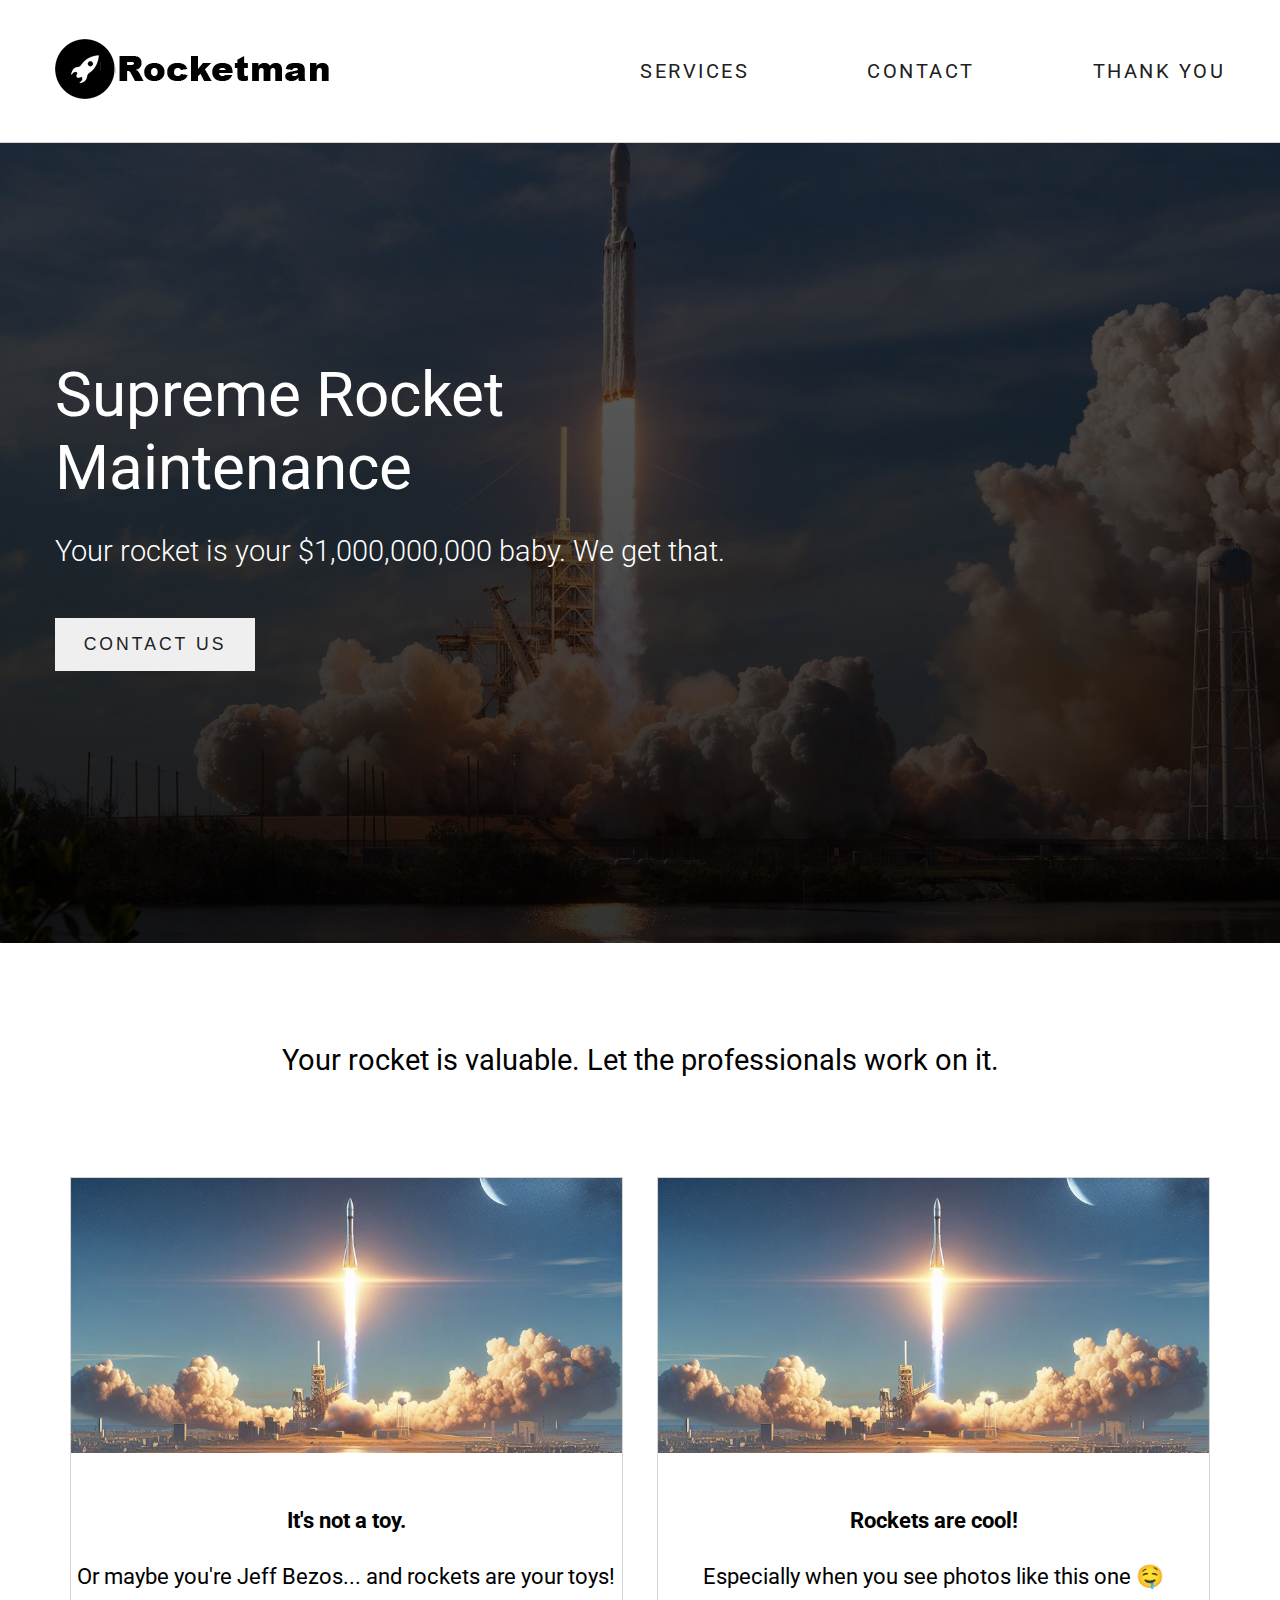
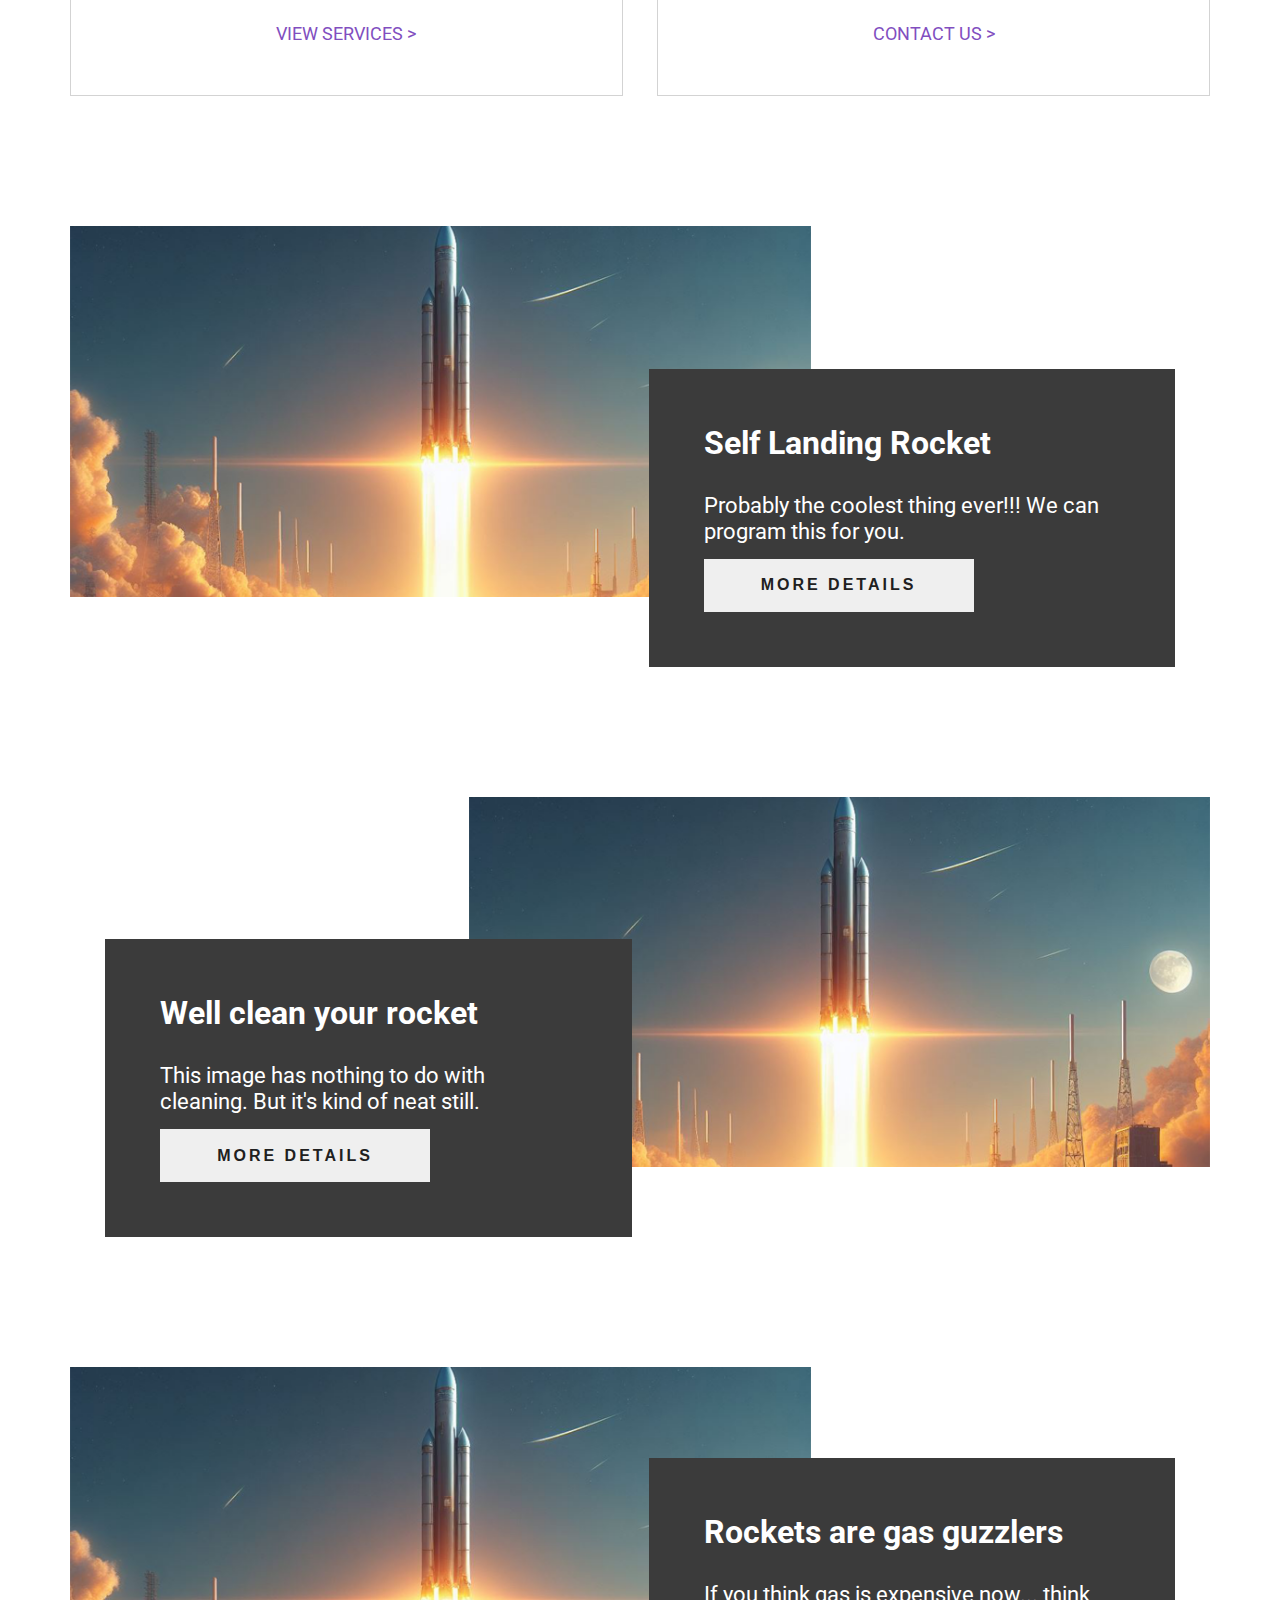
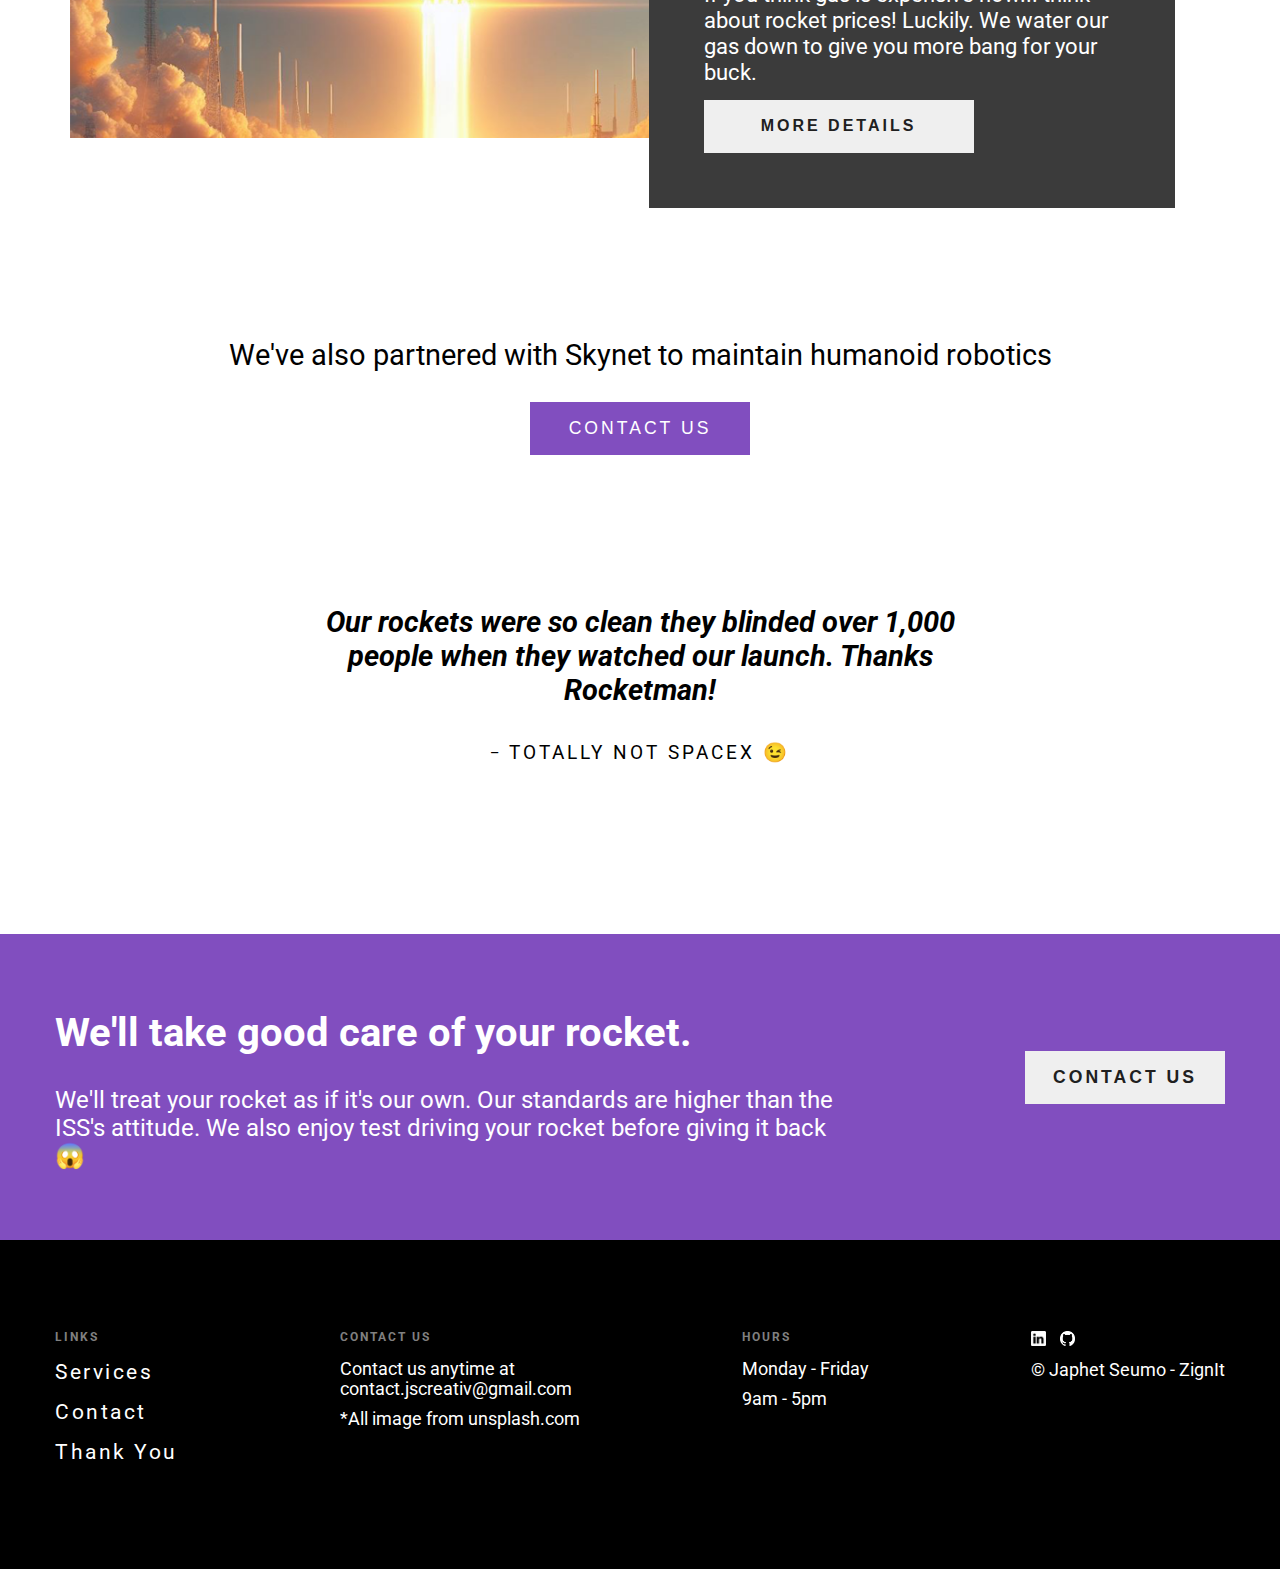
<file: index.html>
<!DOCTYPE html>
<html lang="en">
<head>
    <meta charset="UTF-8">
    <meta name="viewport" content="width=device-width, initial-scale=1.0">
    <link rel="stylesheet" href="style.css">
    <link rel="preconnect" href="https://fonts.googleapis.com">
    <link rel="preconnect" href="https://fonts.gstatic.com" crossorigin>
    <link rel="shortcut icon" href="img/rocket-favicon.png" type="image/png">
    <link href="https://fonts.googleapis.com/css2?family=Jost:ital,wght@0,100..900;1,100..900&family=Roboto:wght@100;400&display=swap" rel="stylesheet">
    <!-- <link rel="stylesheet" href="https://fonts.googleapis.com/css2?family=Material+Symbols+Outlined:opsz,wght,FILL,GRAD@48,400,0,0" /> -->
    
</head>
<body class="jost-regular roboto-thin roboto-regular">
    <nav>
        <div class="container">
            <div id="entete-menu">
                <div id="logo"><a href="index.html"><img src="img/logo.png" alt="Rocketman logo"></a></div>
                <div id="icon-menu">
                    <!-- <span class="material-symbols-outlined">
                        menu
                    </span> -->
                    <svg xmlns="http://www.w3.org/2000/svg" height="48px" viewBox="0 -960 960 960" width="48px" fill="#666666"><path d="M120-240v-60h720v60H120Zm0-210v-60h720v60H120Zm0-210v-60h720v60H120Z"/></svg>
                </div>
            </div>
            <div id="nav-menu">
                <ul>
                    <li><a href="services.html">SERVICES</a></li>
                    <li><a href="contact.html">CONTACT</a></li>
                    <li><a href="thankyou.html">THANK YOU</a></li>
                </ul>
            </div>
        </div>
    </nav>
    <div class="home-img">
        <div class="container">
            <h1>Supreme Rocket Maintenance</h1>
            <p>Your rocket is your $1,000,000,000 baby. We get that.</p>
            <button><a href="contact.html">CONTACT US</a></button>
        </div>
    </div>
    <main class="container">
        <h3 class="text-center">Your rocket is valuable. Let the professionals work on it.</h3>
        <section class="container h-section">
            <article class="v-box">
                <picture><img class="img-article-hsec" src="img/0.png" alt="image of a toy"></picture>
                <div class="text-article">
                    <h4>It's not a toy.</h4>
                    <p>
                        Or maybe you're Jeff Bezos... and rockets are your toys!<br>
                    </p>
                    <p>
                        <a href="services.html">VIEW SERVICES  ></a>
                    </p>
                </div>
            </article>
            <article class="v-box">
                <picture><img class="img-article-hsec" src="img/0.png" alt="image of a toy"></picture>
                <div class="text-article">
                    <h4>Rockets are cool!</h4>
                    <p>
                        Especially when you see photos like this one 🤤
                    </p>
                    <p>
                        <a href="contact.html">CONTACT US ></a>
                    </p>
                </div>
            </article>
        </section>
        <section class="v-section">
            <article class="container h-box-d">
                <img class="img-article-vsec" src="img/1.png" alt="rocket launch">
                <div class="text-article-vsec">
                    <h2>Self Landing Rocket</h2>
                    <p>Probably the coolest thing ever!!! We can program this for you.</p>
                    <button><a href="contact.html">MORE DETAILS</a></button>
                </div>
            </article>
            <article class="container h-box-g">
                <img class="img-article-vsec" src="img/1.png" alt="rocket launch">
                <div class="text-article-vsec">
                    <h2>Well clean your rocket</h2>
                    <p>This image has nothing to do with cleaning. But it's kind of neat still.</p>
                    <button><a href="contact.html">MORE DETAILS</a></button>
                </div>
            </article>
            <article class="container h-box-d">
                <img class="img-article-vsec" src="img/1.png" alt="rocket launch">
                <div class="text-article-vsec">
                    <h2>Rockets are gas guzzlers</h2>
                    <p>
                        If you think gas is expensive now... think about rocket prices! Luckily. We 
                        water our gas down to give you more bang for your buck.
                    </p>
                    <button><a href="contact.html">MORE DETAILS</a></button>
                </div>
            </article>
        </section>
        <div class="container text-center-bf">
            <p>We've also partnered with Skynet to maintain humanoid robotics</p>
            <a href="contact.html"><button class="violet-btn">CONTACT US</button></a>
        </div>
        <div class="container text-center-f">
            <p>Our rockets were so clean they blinded over 1,000 people when 
                they watched our launch. Thanks Rocketman!<br>
            </p>
            <span><sup>_</sup> TOTALLY NOT SPACEX 😉</span>
        </div>
    </main>
    <footer>
        <section class="before-f">
            <div class="container infos">
                <div class="container text">
                    <h2>We'll take good care of your rocket.</h2>
                    <p>
                        We'll treat your rocket as if it's our own. 
                        Our standards are higher than the ISS's attitude.
                        We also enjoy test driving your rocket before giving it back 😱
                    </p>
                </div>
                <button><a href="contact.html">CONTACT US</a></button>
            </div>
        </section>
        <section class="real-f">
            <div class="container infos">
                <div>
                    <h4>LINKS</h4>
                    <!-- <ul> -->
                        <li><a href="services.html">Services</a></li>
                        <li><a href="contact.html">Contact</a></li>
                        <li><a href="thankyou.html">Thank You</a></li>
                    <!-- </ul> -->
                </div>
                <div>
                    <h4>CONTACT US</h4>
                    <p>
                        Contact us anytime at <br>
                        <a href="mailto:contact.jscreativ@gmail.com">contact.jscreativ@gmail.com</a>
                    </p>
                    <p>*All image from unsplash.com</p>
                </div>
                <div>
                    <h4>HOURS</h4>
                    <p>
                        Monday - Friday
                    </p>
                    <p>
                        9am - 5pm
                    </p>
                </div>
                <div>
                    <p>
                        <a href="www.linkedin.com/in/japhetseumo"><img src="img/linkedin.png" alt="linkedin"></a> 
                        <a href="https://github.com/JuaniPhet"><img src="img/github.png" alt="github"></a>
                    </p>
                    &copy; Japhet Seumo - ZignIt
                </div>
            </div>
        </section>
    </footer>
    <script src="scripts.js"></script>
</body>
</html>
</file>
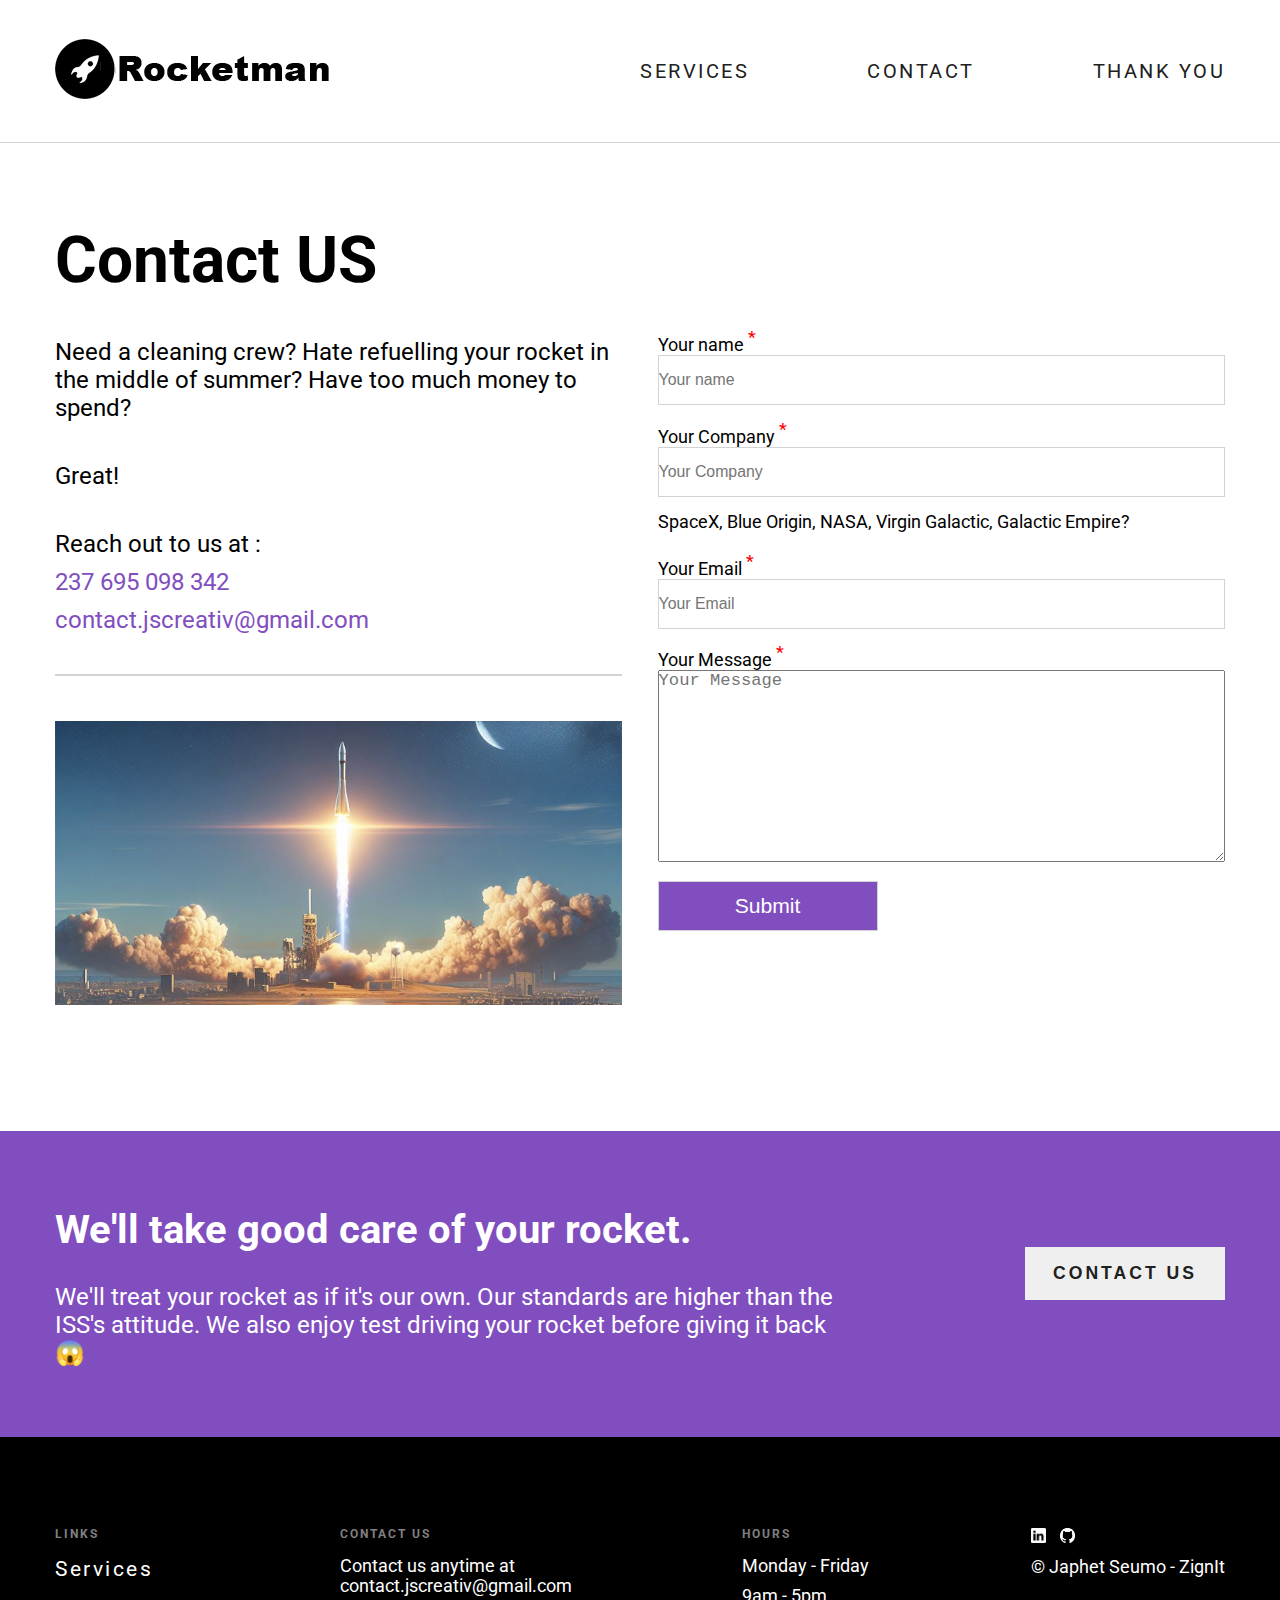
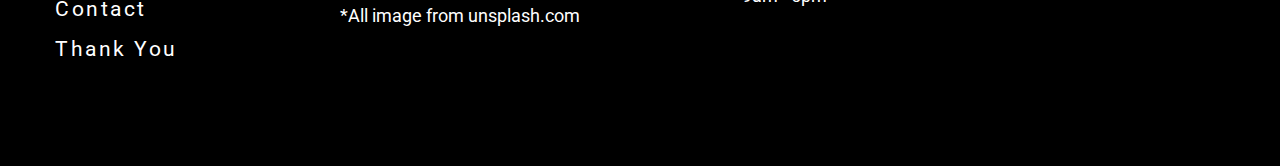
<file: contact.html>
<!DOCTYPE html>
<html lang="en">
<head>
    <meta charset="UTF-8">
    <meta name="viewport" content="width=device-width, initial-scale=1.0">
    <link rel="stylesheet" href="style.css">
    <link rel="preconnect" href="https://fonts.googleapis.com">
    <link rel="preconnect" href="https://fonts.gstatic.com" crossorigin>
    <link rel="shortcut icon" href="img/rocket-favicon.png" type="image/png">
    <link href="https://fonts.googleapis.com/css2?family=Jost:ital,wght@0,100..900;1,100..900&family=Roboto:wght@100;400&display=swap" rel="stylesheet">
    <title>Contact | Supreme Rocket</title>
</head>
<body class="jost-regular roboto-thin roboto-regular">
    <nav>
        <div class="container">
            <div id="entete-menu">
                <div id="logo"><a href="index.html"><img src="img/logo.png" alt="Rocketman logo"></a></div>
                <div id="icon-menu">
                    <!-- <span class="material-symbols-outlined">
                        menu
                    </span> -->
                    <svg xmlns="http://www.w3.org/2000/svg" height="48px" viewBox="0 -960 960 960" width="48px" fill="#666666"><path d="M120-240v-60h720v60H120Zm0-210v-60h720v60H120Zm0-210v-60h720v60H120Z"/></svg>
                </div>
            </div>
            <div id="nav-menu">
                <ul>
                    <li><a href="services.html">SERVICES</a></li>
                    <li><a href="contact.html">CONTACT</a></li>
                    <li><a href="thankyou.html">THANK YOU</a></li>
                </ul>
            </div>
        </div>
    </nav>

    <main class="container">
        <div class="intro container">
            <h1>Contact US</h1>
        </div>
        <section class="container c-section">
            <div class="text-box">
                <p> 
                    Need a cleaning crew? Hate refuelling your rocket in the 
                    middle of summer? Have too much money to spend?
                </p>
                <p>
                    Great!
                </p>
                <p>
                    Reach out to us at :<br>
                    <a href="tel:+237695098342"> 237 695 098 342</a>
                    <a href="mailto:contact.jscreativ@gmail.com">contact.jscreativ@gmail.com</a>
                </p>
                <hr>
                <picture><img class="img-article-hsec" src="img/0.png" alt="image of a toy"></picture>
            </div>
            <form>
                <label for="name">Your name <sup>*</sup></label><br>
                <input type="text" name="name" id="name" placeholder="Your name"><br>
                
                <label for="company">Your Company <sup>*</sup></label><br>
                <input type="text" name="company" id="company" placeholder="Your Company"><br>
                <p>SpaceX, Blue Origin, NASA, Virgin Galactic, Galactic Empire?</p><br>

                <label for="email">Your Email <sup>*</sup></label><br>
                <input type="text" name="email" id="email" placeholder="Your Email"><br>

                <label for="message">Your Message <sup>*</sup></label><br>
                <textarea name="message" id="message" cols="90" rows="10" placeholder="Your Message"></textarea><br>

                <input type="button" class="violet-btn" value="Submit">
            </form>
        </section>
    </main>    

    <footer>
        <section class="before-f">
            <div class="container infos">
                <div class="container text">
                    <h2>We'll take good care of your rocket.</h2>
                    <p>
                        We'll treat your rocket as if it's our own. 
                        Our standards are higher than the ISS's attitude.
                        We also enjoy test driving your rocket before giving it back 😱
                    </p>
                </div>
                <button><a href="contact.html">CONTACT US</a></button>
            </div>
        </section>
        <section class="real-f">
            <div class="container infos">
                <div>
                    <h4>LINKS</h4>
                    <!-- <ul> -->
                        <li><a href="services.html">Services</a></li>
                        <li><a href="contact.html">Contact</a></li>
                        <li><a href="thankyou.html">Thank You</a></li>
                    <!-- </ul> -->
                </div>
                <div>
                    <h4>CONTACT US</h4>
                    <p>
                        Contact us anytime at <br>
                        <a href="mailto:contact.jscreativ@gmail.com">contact.jscreativ@gmail.com</a>
                    </p>
                    <p>*All image from unsplash.com</p>
                </div>
                <div>
                    <h4>HOURS</h4>
                    <p>
                        Monday - Friday
                    </p>
                    <p>
                        9am - 5pm
                    </p>
                </div>
                <div>
                    <p>
                        <a href="www.linkedin.com/in/japhetseumo"><img src="img/linkedin.png" alt="linkedin"></a> 
                        <a href="https://github.com/JuaniPhet"><img src="img/github.png" alt="github"></a>
                    </p>
                    &copy; Japhet Seumo - ZignIt
                </div>
            </div>
        </section>
    </footer>
    <script src="scripts.js"></script>
</body>
</html>
</file>
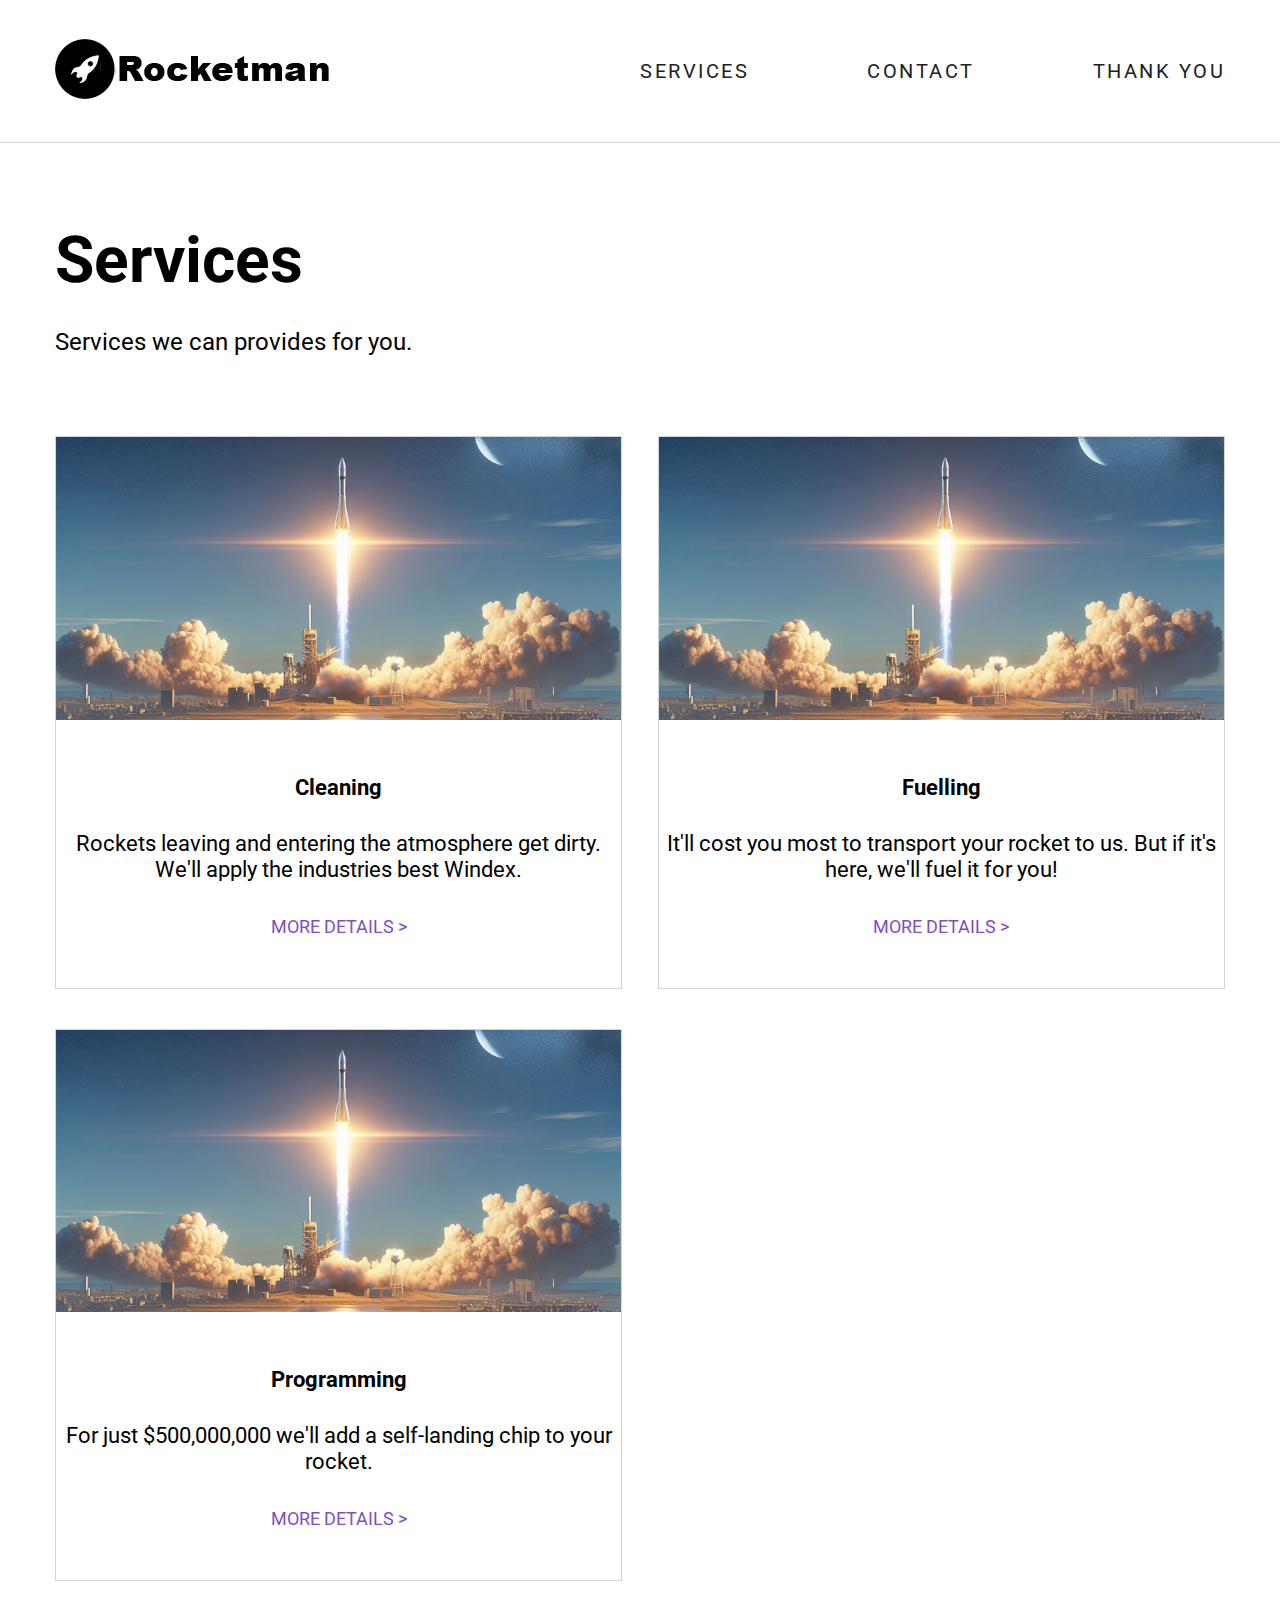
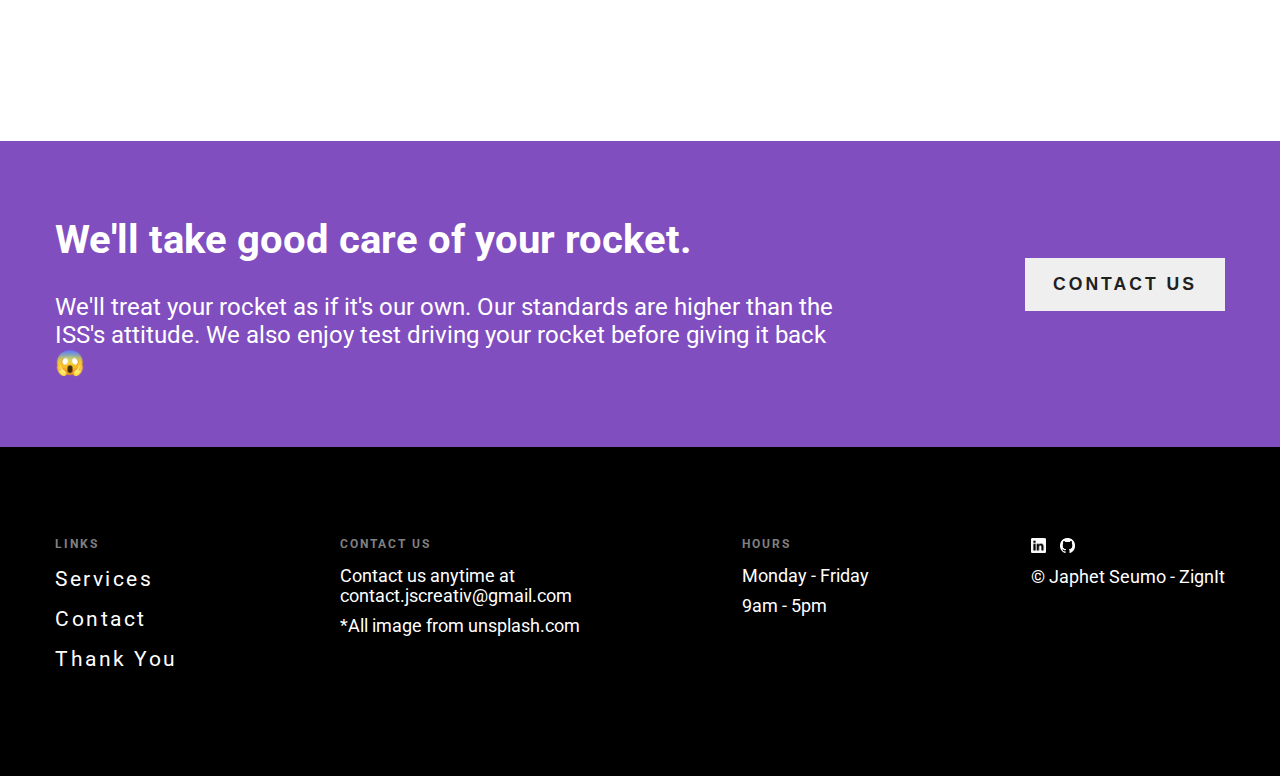
<file: services.html>
<!DOCTYPE html>
<html lang="en">
<head>
    <meta charset="UTF-8">
    <meta name="viewport" content="width=device-width, initial-scale=1.0">
    <link rel="stylesheet" href="style.css">
    <link rel="preconnect" href="https://fonts.googleapis.com">
    <link rel="preconnect" href="https://fonts.gstatic.com" crossorigin>
    <link rel="shortcut icon" href="img/rocket-favicon.png" type="image/png">
    <link href="https://fonts.googleapis.com/css2?family=Jost:ital,wght@0,100..900;1,100..900&family=Roboto:wght@100;400&display=swap" rel="stylesheet">
    <title>Services | Supreme Rocket</title>
</head>
<body class="jost-regular roboto-thin roboto-regular">
    <nav>
        <div class="container">
            <div id="entete-menu">
                <div id="logo"><a href="index.html"><img src="img/logo.png" alt="Rocketman logo"></a></div>
                <div id="icon-menu">
                    <!-- <span class="material-symbols-outlined">
                        menu
                    </span> -->
                    <svg xmlns="http://www.w3.org/2000/svg" height="48px" viewBox="0 -960 960 960" width="48px" fill="#666666"><path d="M120-240v-60h720v60H120Zm0-210v-60h720v60H120Zm0-210v-60h720v60H120Z"/></svg>
                </div>
            </div>
            <div id="nav-menu">
                <ul>
                    <li><a href="services.html">SERVICES</a></li>
                    <li><a href="contact.html">CONTACT</a></li>
                    <li><a href="thankyou.html">THANK YOU</a></li>
                </ul>
            </div>
        </div>
    </nav>

    <main class="container">
        <div class="intro container">
            <h1>Services</h1>
            <p> Services we can provides for you.</p>
        </div>
        <section class="container h-section-ser">
            <article class="v-box">
                <picture><img class="img-article-hsec" src="img/0.png" alt="image of a toy"></picture>
                <div class="text-article">
                    <h4>Cleaning</h4>
                    <p>
                        Rockets leaving and entering the atmosphere get dirty. 
                        We'll apply the industries best Windex.
                    </p>
                    <p>
                        <a href="contact.html">MORE DETAILS ></a>
                    </p>
                </div>
            </article>
            <article class="v-box">
                <picture><img class="img-article-hsec" src="img/0.png" alt="image of a toy"></picture>
                <div class="text-article">
                    <h4>Fuelling</h4>
                    <p>
                        It'll cost you most to transport your rocket to us.
                        But if it's here, we'll fuel it for you!
                    </p>
                    <p>
                        <a href="contact.html">MORE DETAILS ></a>
                    </p>
                </div>
            </article>
            <article class="v-box">
                <picture><img class="img-article-hsec" src="img/0.png" alt="image of a toy"></picture>
                <div class="text-article">
                    <h4>Programming</h4>
                    <p>
                        For just $500,000,000 we'll add a self-landing chip to your rocket.
                    </p>
                    <p>
                        <a href="services.html">MORE DETAILS ></a>
                    </p>
                </div>
            </article>
        </section>
    </main>

    <footer>
        <section class="before-f">
            <div class="container infos">
                <div class="container text">
                    <h2>We'll take good care of your rocket.</h2>
                    <p>
                        We'll treat your rocket as if it's our own. 
                        Our standards are higher than the ISS's attitude.
                        We also enjoy test driving your rocket before giving it back 😱
                    </p>
                </div>
                <button><a href="contact.html">CONTACT US</a></button>
            </div>
        </section>
        <section class="real-f">
            <div class="container infos">
                <div>
                    <h4>LINKS</h4>
                    <!-- <ul> -->
                        <li><a href="services.html">Services</a></li>
                        <li><a href="contact.html">Contact</a></li>
                        <li><a href="thankyou.html">Thank You</a></li>
                    <!-- </ul> -->
                </div>
                <div>
                    <h4>CONTACT US</h4>
                    <p>
                        Contact us anytime at <br>
                        <a href="mailto:contact.jscreativ@gmail.com">contact.jscreativ@gmail.com</a>
                    </p>
                    <p>*All image from unsplash.com</p>
                </div>
                <div>
                    <h4>HOURS</h4>
                    <p>
                        Monday - Friday
                    </p>
                    <p>
                        9am - 5pm
                    </p>
                </div>
                <div>
                    <p>
                        <a href="www.linkedin.com/in/japhetseumo"><img src="img/linkedin.png" alt="linkedin"></a> 
                        <a href="https://github.com/JuaniPhet"><img src="img/github.png" alt="github"></a>
                    </p>
                    &copy; Japhet Seumo - ZignIt
                </div>
            </div>
        </section>
    </footer>
    <script src="scripts.js"></script>
</body>
</html>
</file>
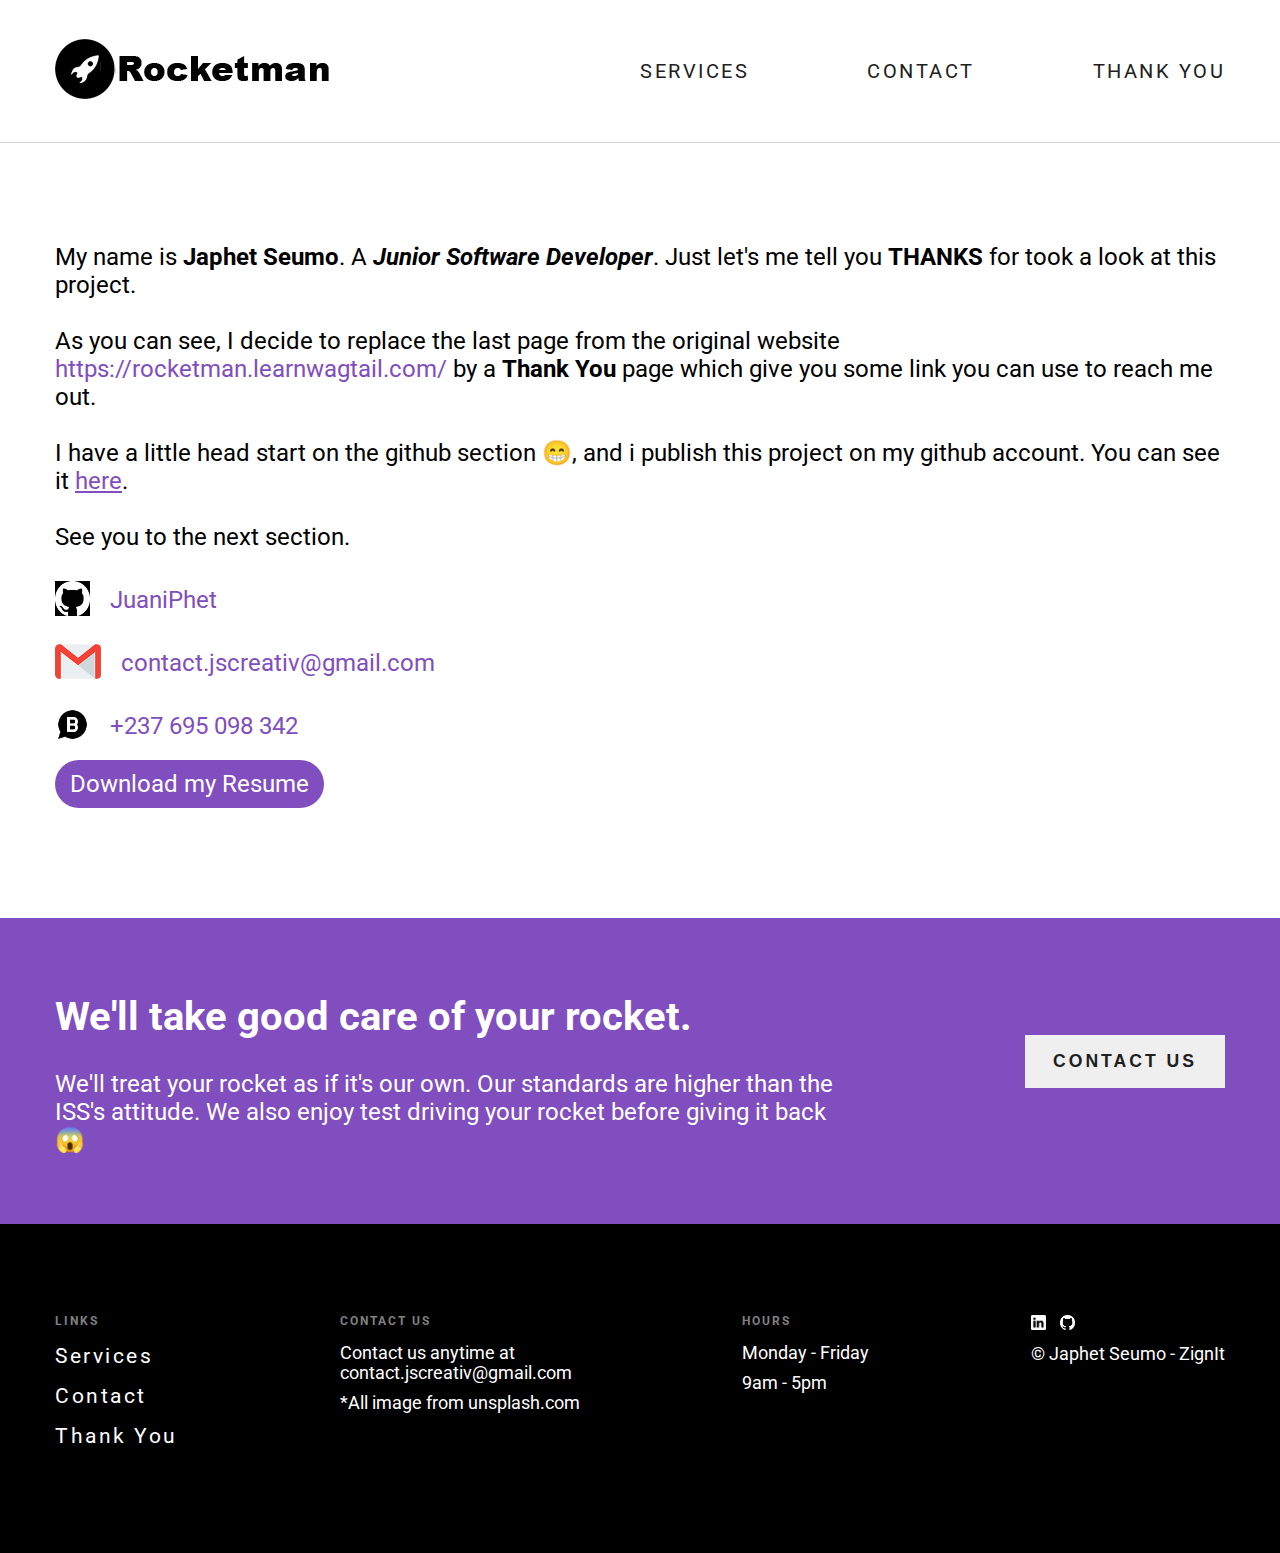
<file: thankyou.html>
<!DOCTYPE html>
<html lang="en">
<head>
    <meta charset="UTF-8">
    <meta name="viewport" content="width=device-width, initial-scale=1.0">
    <link rel="stylesheet" href="style.css">
    <link rel="preconnect" href="https://fonts.googleapis.com">
    <link rel="preconnect" href="https://fonts.gstatic.com" crossorigin>
    <link rel="shortcut icon" href="img/rocket-favicon.png" type="image/png">
    <link href="https://fonts.googleapis.com/css2?family=Jost:ital,wght@0,100..900;1,100..900&family=Roboto:wght@100;400&display=swap" rel="stylesheet">
    <title>Thanks | Supreme Rocket</title>
</head>
<body class="jost-regular roboto-thin roboto-regular">
    <nav>
        <div class="container">
            <div id="entete-menu">
                <div id="logo"><a href="index.html"><img src="img/logo.png" alt="Rocketman logo"></a></div>
                <div id="icon-menu">
                    <!-- <span class="material-symbols-outlined">
                        menu
                    </span> -->
                    <svg xmlns="http://www.w3.org/2000/svg" height="48px" viewBox="0 -960 960 960" width="48px" fill="#666666"><path d="M120-240v-60h720v60H120Zm0-210v-60h720v60H120Zm0-210v-60h720v60H120Z"/></svg>
                </div>
            </div>
            <div id="nav-menu">
                <ul>
                    <li><a href="services.html">SERVICES</a></li>
                    <li><a href="contact.html">CONTACT</a></li>
                    <li><a href="thankyou.html">THANK YOU</a></li>
                </ul>
            </div>
        </div>
    </nav>

    <main class="container thank-page">
        <p>
            My name is <strong>Japhet Seumo</strong>. 
            A <i><strong>Junior Software Developer</strong></i>. 
            Just let's me tell you <strong>THANKS</strong> for 
            took a look at this project.
            <br><br>
            As you can see, I decide to replace the last page from the 
            original website <a href="https://rocketman.learnwagtail.com/">https://rocketman.learnwagtail.com/</a> 
            by a <b>Thank You</b> page which give you some link you can use to reach me out.
            <br><br>
            I have a little head start on the github section 😁, and i publish 
            this project on my github account. You can see it <a href="https://github.com/JuaniPhet/Front-End-Web-Site_For-Learn"><u>here</u></a>.
            <br><br>
            See you to the next section.
        </p>
        <p>
            <img src="img/github.jpg" alt="githublogo"><a href="https://github.com/JuaniPhet" target="_blank">JuaniPhet</a>
        </p>
        <p>
            <img src="img/gmail.png" alt="maillogo"><a href="mailto:contact.jscreativ@gmail.com" target="_blank">contact.jscreativ@gmail.com</a>
        </p>
        <p>
            <img src="img/whatsapp.png" alt="whabusinesslogo"><a href="https://wa.me/237695098342" target="_blank">+237 695 098 342</a>
        </p>
        <p>
            <a href="files/Resume Japhet Seumo.pdf" target="_blank" download="files/Resume Japhet Seumo.pdf" class="download-btn">Download my Resume</a>
        </p>

    </main>

    <footer>
        <section class="before-f">
            <div class="container infos">
                <div class="container text">
                    <h2>We'll take good care of your rocket.</h2>
                    <p>
                        We'll treat your rocket as if it's our own. 
                        Our standards are higher than the ISS's attitude.
                        We also enjoy test driving your rocket before giving it back 😱
                    </p>
                </div>
                <button><a href="contact.html">CONTACT US</a></button>
            </div>
        </section>
        <section class="real-f">
            <div class="container infos">
                <div>
                    <h4>LINKS</h4>
                    <!-- <ul> -->
                        <li><a href="services.html">Services</a></li>
                        <li><a href="contact.html">Contact</a></li>
                        <li><a href="thankyou.html">Thank You</a></li>
                    <!-- </ul> -->
                </div>
                <div>
                    <h4>CONTACT US</h4>
                    <p>
                        Contact us anytime at <br>
                        <a href="mailto:contact.jscreativ@gmail.com">contact.jscreativ@gmail.com</a>
                    </p>
                    <p>*All image from unsplash.com</p>
                </div>
                <div>
                    <h4>HOURS</h4>
                    <p>
                        Monday - Friday
                    </p>
                    <p>
                        9am - 5pm
                    </p>
                </div>
                <div>
                    <p>
                        <a href="www.linkedin.com/in/japhetseumo"><img src="img/linkedin.png" alt="linkedin"></a> 
                        <a href="https://github.com/JuaniPhet"><img src="img/github.png" alt="github"></a>
                    </p>
                    &copy; Japhet Seumo - ZignIt
                </div>
            </div>
        </section>
    </footer>
    <script src="scripts.js"></script>
</body>
</html>
</file>
<file: style.css>
*{
    padding: 0;
    margin: 0;
    box-sizing: border-box;
}

body {
    height: 100%;
}

/* fonts used... */
.jost-regular {
  font-family: "Jost", sans-serif;
  font-optical-sizing: auto;
  font-weight: 400;
  font-style: normal;
}

.roboto-thin {
    font-family: "Roboto", sans-serif;
    font-weight: 100;
    font-style: normal;
}
  
.roboto-regular {
    font-family: "Roboto", sans-serif;
    font-weight: 400;
    font-style: normal;
}
/* ...from fonts.google.com */

nav {
    padding: 37px 0 37px 0;
    border-bottom: 1px solid lightgray;
}

.container {
    width: 100%;
    padding: 0 15px 0 15px;
    margin: 0 auto 0 auto;
}

@media (min-width : 1200px) {
    .container {  
        max-width: 1200px;
    }
}

@media (max-width : 990px) {
    .container {  
        max-width: 990px;
    }
}

@media (max-width : 500px) {
    .container {  
        max-width: 500px;
        padding: 0 10px 0 10px;
    }
}

nav .container {
    display: flex;
    flex-wrap: wrap;
    align-items: center;
    justify-content: space-between;
}

ul {
    list-style: none;
    display: flex;
    justify-content: space-between;
}

li {
    display: inline-block;
    font-size: 1.25em;
    letter-spacing: 2.5px;
}

a {
    text-decoration: none;
    color: rgb(32, 32, 32);
}

#nav-menu {
    width: 50%;
}

#icon-menu {
    display: none;
}

@media (max-width : 990px) {
    nav .container {
        display: flex;
        flex-direction: column;
        align-items: flex-start;
        padding: 0 50px 0 50px;
        font-size: 0.73em;
    }

    #entete-menu {
        display: flex;
        flex-direction: row;
        justify-content: space-between;
        width: 100%;
    }

    #logo {
        img {
            width: 200px;
            height: auto;
        }
    }

    #icon-menu {
        display: contents;
    }

    #nav-menu {
        display: flex;
        display: none;
        flex-direction: column;
        transition: display 1s;

        ul {
            display: flex;
            flex-direction: column;
        }

        li {
            padding-top: 25px;
        }
    }
}

.home-img {
    padding: 145px 0 145px 0;
    background-image:   linear-gradient(180deg, 
                                rgb(0,0,0,0.6) 0%, 
                                rgb(0,0,0,0.8) 100%),
                        url('img/rocketlaunch.jpeg');
    height: 800px;
    color: #fff;
}

/* .home-img .container {
    
} */

.home-img .container h1 {
    font-size: 3.9em;
    font-weight: 400;
    padding-top: 70px;
    width: 70%;
}
.home-img .container p {
    font-size: 1.8em;
    font-weight: 300;
    padding: 30px 0 50px 0;
}

button {
    width: 200px;
    height: 53px;
    font-size: 1.1em;
    letter-spacing: 3px;
    border: 0;
}

main .text-center {
    display: flex;
    justify-content: center;
    text-align: center;
    padding: 100px 0 100px 0;
    font-size: 1.8em;
    font-weight: 400;
}

.h-section, .c-section {
    display: flex;
    flex-wrap: wrap;
    justify-content: space-between;
}

/* section {
    border: 1px red solid;
}

article {
    border: 1px green solid;
} */

.v-box {
    display: flex;
    flex-direction: column;
    width: 48.5%;
    border: 1px lightgray solid;
}

@media (max-width : 767px) {
    .v-box {
        width: 100%;
        margin-bottom: 20px;
    }
}

.img-article-hsec {
    width: 100%;
    height: auto;
}

@media (max-width : 990px) {
    .img-article-hsec {
        width: 100%;
        height: auto;
    }
}

.text-article {
    width: 100%;
    /* height: 150px; */
    font-size: 1.4em;
    text-align: center;
    padding: 50px 0 50px 0;
}

.text-article p {
    padding-top: 30px;
}

.text-article a {
    color: #814ebf;
    font-weight: 400;
    font-size: 0.8em;
}

.v-section {
    display: flex;
    flex-direction: column;
    justify-content: space-between;
    padding-top: 130px;
}

.h-box-d {
    display: flex;
    flex-direction: row;
    position: relative;
}

.h-box-g {
    display: flex;
    flex-direction: row-reverse;
    position: relative;
    padding: 200px 15px 200px 15px;

    .text-article-vsec {
        left: 50px;
        bottom: 130px;
    }
}

@media (max-width : 990px) {
    .h-box-d, .h-box-g {
        display: flex;
        flex-direction: column;
        position: unset;
    }
}

@media (max-width : 990px) {
    .h-box-g {
        padding-top: 100px;
        padding-bottom: 100px;
    }
}

.img-article-vsec {
    width: 65%;
    height: auto;
}

.text-article-vsec {
    width: 45%;
    background-color: rgb(59, 59, 59);
    color: white;
    position: absolute;
    right: 50px;
    bottom: -70px;
    padding: 55px;
    h2 {
        font-size: 2em;
        padding-bottom: 15px;
    }
    p {
        padding: 15px 0 15px 0;
        font-size: 1.4em;
    }
    button {
        width: 270px;
        font-weight: bold;
        font-size: 1em;
    }

}

@media (max-width : 990px) {
    .text-article-vsec {
        position: unset;
        width: 100%;
        right: 0;
        left: 0;
    }

}

@media (max-width : 990px) {
    .img-article-vsec {
        width: 100%;
    }
}

.text-center-bf {
    display: flex;
    flex-direction: column;
    align-items: center;
    text-align: center;
    padding: 200px 0 100px 0;
    p {
        font-size: 1.8em;
        font-weight: 400;
        padding: 0 0 30px 0;
    }
}

.violet-btn {
    background-color: #814ebf;
    color: #fff;
    width: 220px;
}

.text-center-f {
    display: flex;
    flex-direction: column;
    align-items: center;
    text-align: center;
    padding: 50px 0 50px 0;
    p {
        font-size: 1.8em;
        font-weight: bold;
        font-style: italic;
        padding: 0 0 30px 0;
        width: 60%;
    }
    span {
        font-size: 1.2em;
        letter-spacing: 3px;
    }
}

footer {
    padding-top: 120px;
    .infos {
        display: flex;
        flex-direction: row;
        justify-content: space-between;
        align-items: center;
    }
}

.before-f {
    background-color: #814ebf;
    color: #fff;
    padding: 50px 0 70px 0;
    .text {
        width: 70%;
        padding-left: 0;
        margin-left: 0;
    }
    h2 {
        padding: 25px 0 30px 0;
        font-size: 2.5em;
    }
    p {
        font-size: 1.5em;
    }
    button {
        padding-right: 0;
        margin-right: 0;
        font-weight: bold;
    }
}

@media (max-width : 990px) {
    .before-f {
        .infos {
            display: flex;
            flex-direction: column;
            text-align: center;

            .text {
                width: 100%;
            }

            button {
                margin-top: 50px;
            }
        }
    }
    
}

.real-f {
    background-color: #000;
    color: #fff;
    font-size: 1.1em;
    padding: 90px 0 90px 0;

    a, li {
        color: #fff;
        padding-bottom: 15px;
    }

    h4 {
        color: gray;
        font-size: 0.7em;
        padding-bottom: 15px;
        letter-spacing: 2px;
    }

    img {
        width: 15px;
        height: 15px;
        margin-right: 10px;
    }

    li {
        display: block;
        font-size: 1.2em;
    }

    .infos {
        align-items: flex-start;
    }

    p {
        padding-bottom: 10px;
    }

}

@media (max-width : 990px) {
    .real-f .infos {
        display: flex;
        flex-wrap: wrap;

        div {
            flex-basis: 50%;
        }
    }

}

@media (max-width : 500px) {
    .real-f .infos div {
        flex-basis: 100%;
        text-align: center;
        padding-top: 15px;
    }
}


/* Services */

.intro {
    padding: 80px 0 80px 0;

    h1 {
        font-size: 4em;
    }

    p {
        font-size: 1.5em;
        padding-top: 30px;
    }
}

.h-section-ser {
    display: flex;
    flex-wrap: wrap;
    justify-content: space-between;
    padding: 0;
    
    article {
        margin-bottom: 40px;
    }
}

@media (max-width : 500px) {
    .h-section-ser .v-box {
        flex-basis: 100%;
    }
}

/* Contact us */

.c-section {
    padding: 0;
    margin-top: -80px;
}

.text-box {
    width: 48.5%;
    font-size: 1.5em;
    
    p {
        padding: 40px 0 0 0;
    }

    a {
        color: #814ebf;
        display: block;
        padding: 10px 0 0 0;
    }

    hr {
        border: lightgray solid 1px;
        margin: 40px 0 45px 0;
    }
}

form {
    width: 48.5%;
    font-size: 1.1em;
    margin: 30px 0 0 0;
    sup {
        color: red;
        font-size: 1em;
    }
    input {
        width: 100%;
        height: 50px;
        border: lightgray 0.5px solid;
        font-size: 0.9em;
        margin-bottom: 15px;
    }

    textarea {
        width: 100%;
        font-size: 1.2em;
        margin-bottom: 15px;
    }

    .violet-btn {
        font-size: 1.2em;
    }
}

@media (max-width : 990px) {
    .text-box, form {
        flex-basis: 100%;
    }

    .c-section picture {
        display: none;
    }
}

/* Thank You */

.thank-page {
    font-size: 1.5em; 
    padding-top: 70px;

    p {
        padding-top: 30px;
    }

    img {
        height: 35px;
        margin-right: 20px;
        margin-bottom: -8px;
    }

    a {
        color: #814ebf;
    }

    .download-btn {
        background-color: #814ebf;
        color: #fff;
        border-radius: 30px;
        padding: 10px 15px;
    }

    .download-btn:hover {
        background-color: #fff;
        color: #814ebf;
        transition: 0.1s;
        box-shadow: 0 0 10px rgb(196, 195, 195);
    }
}
</file>
